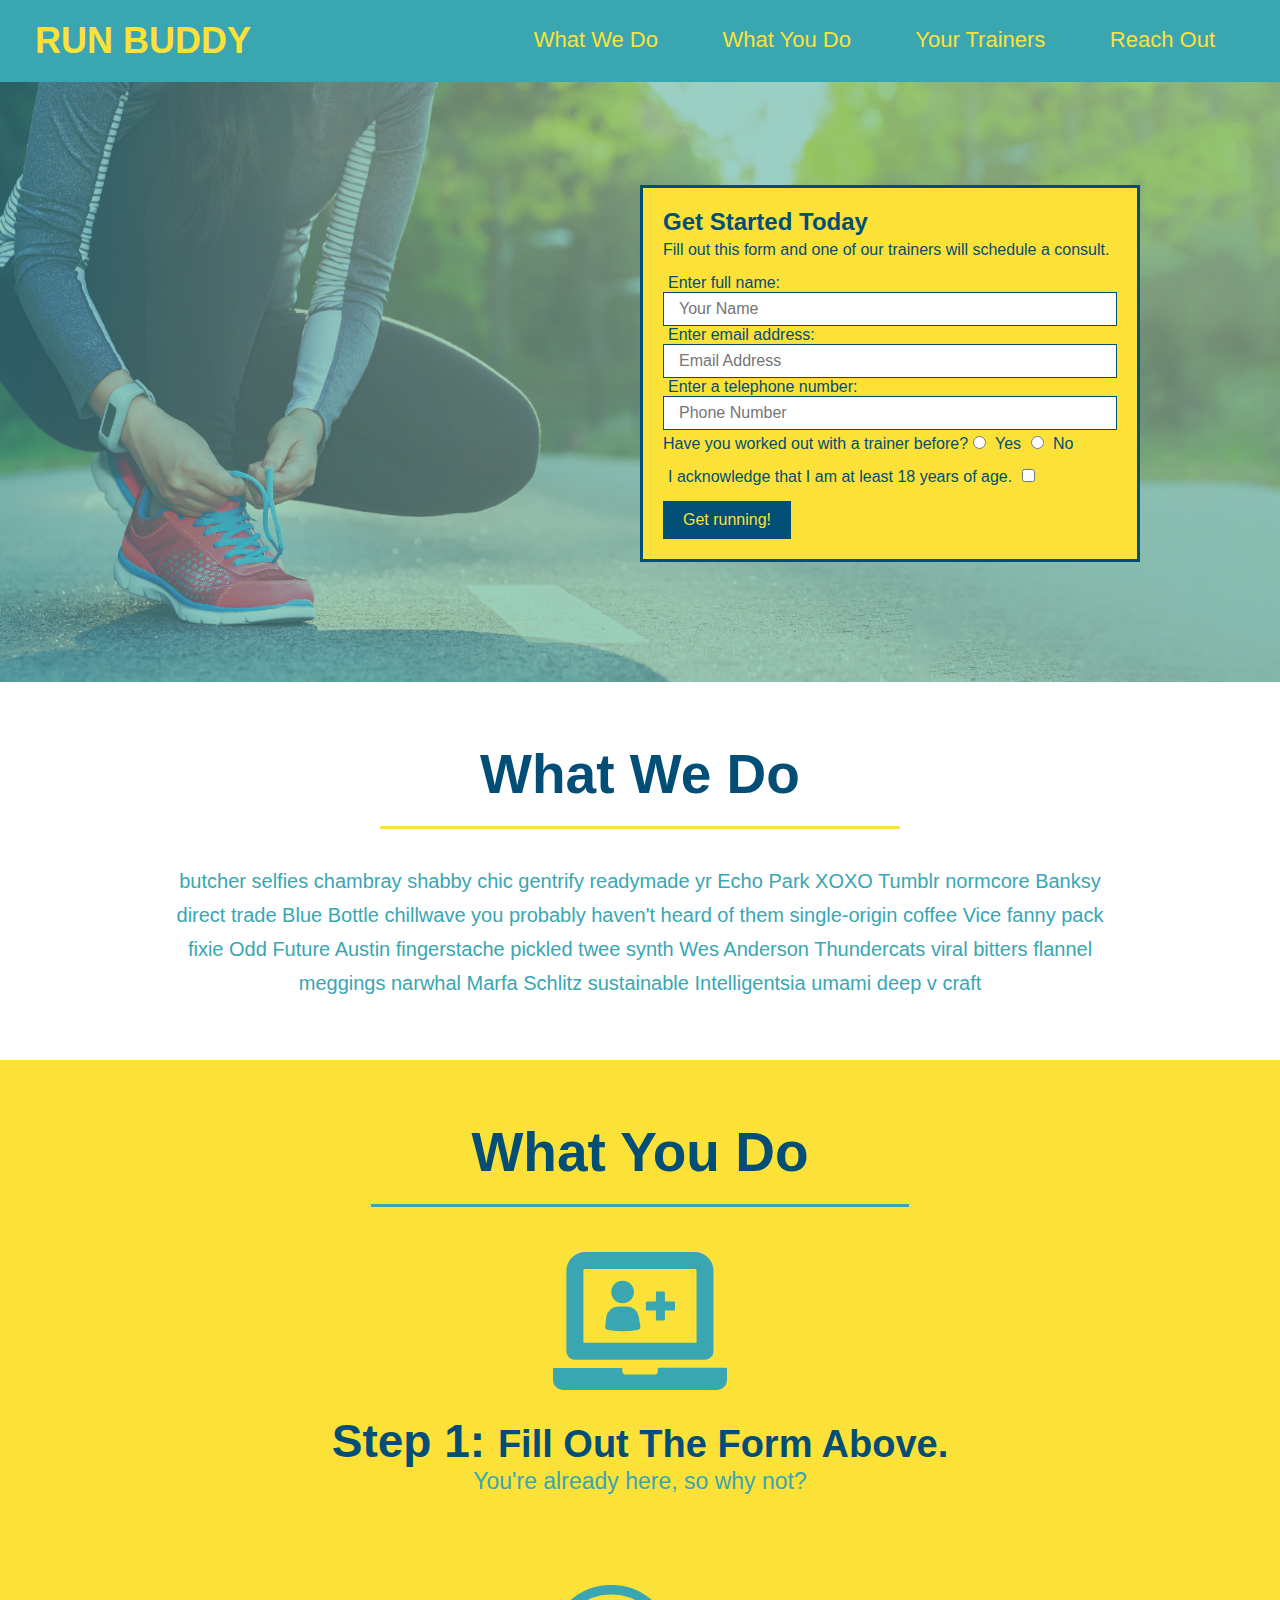
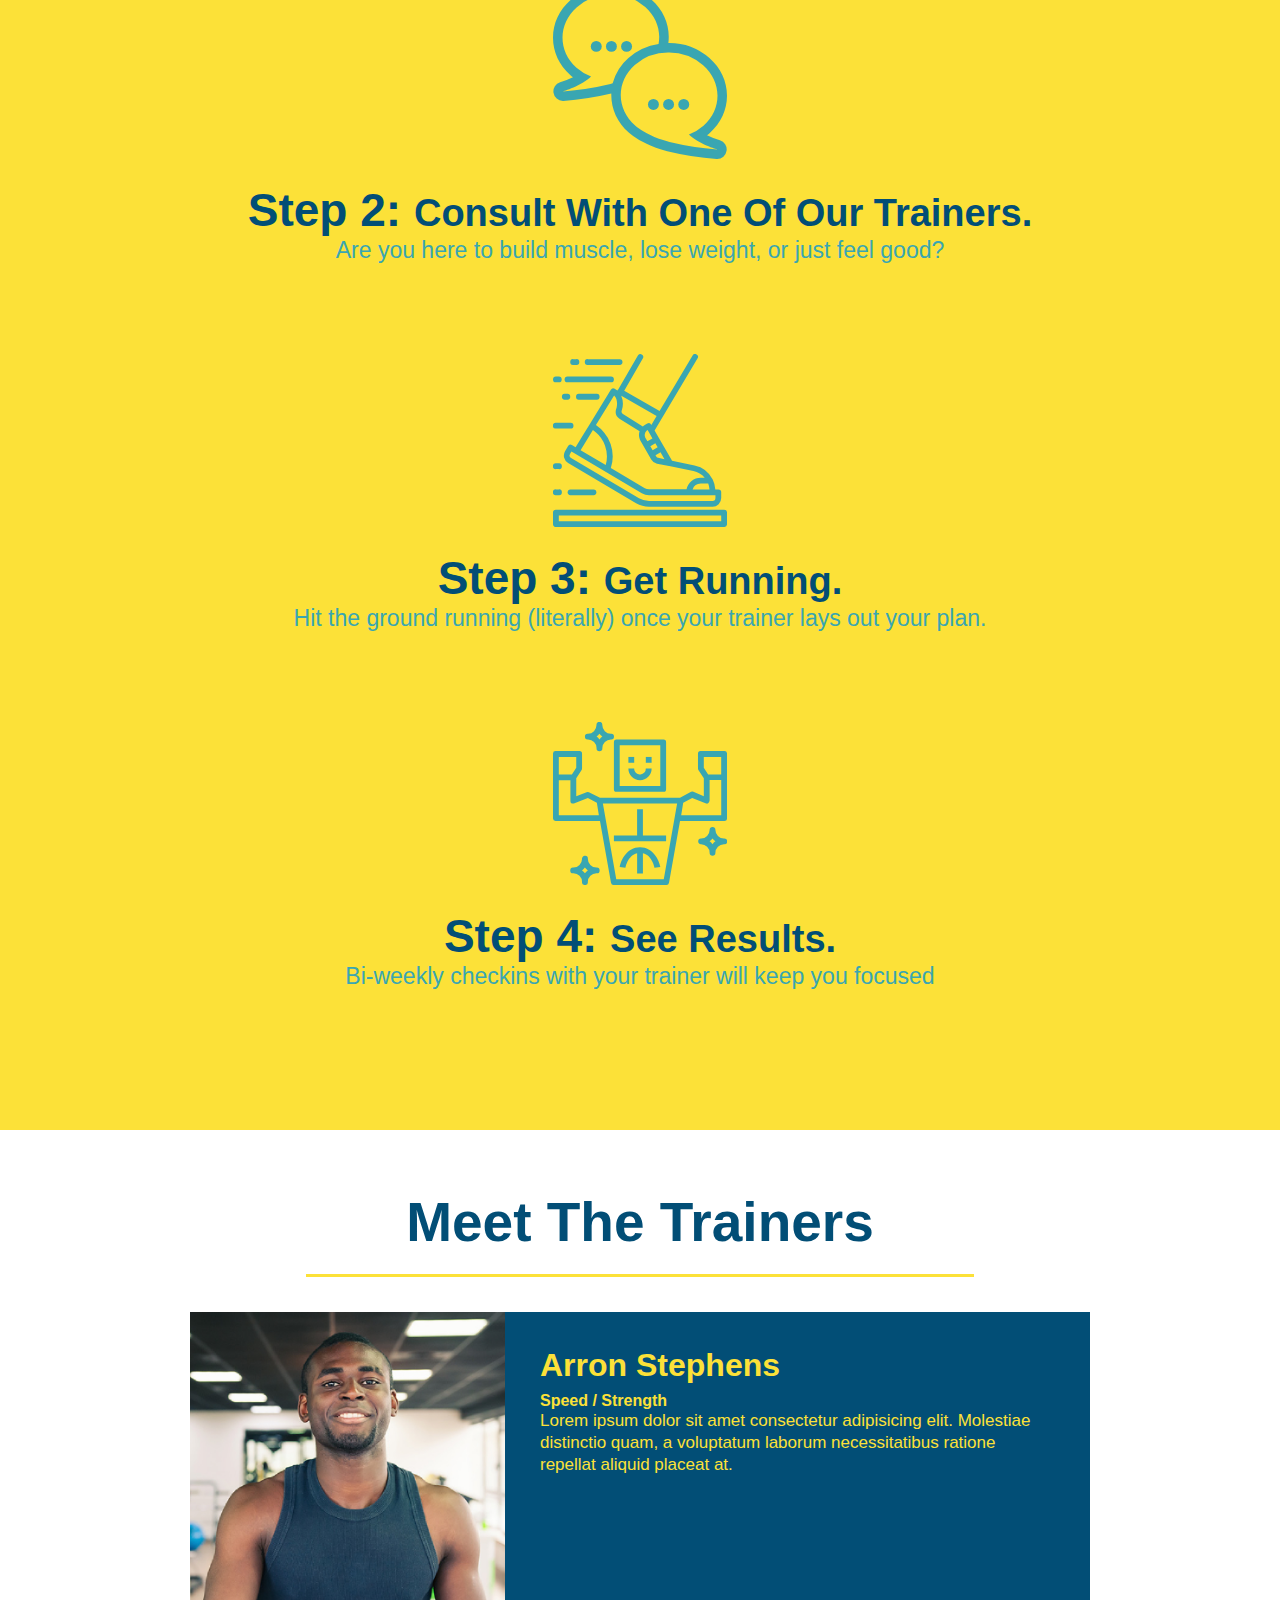
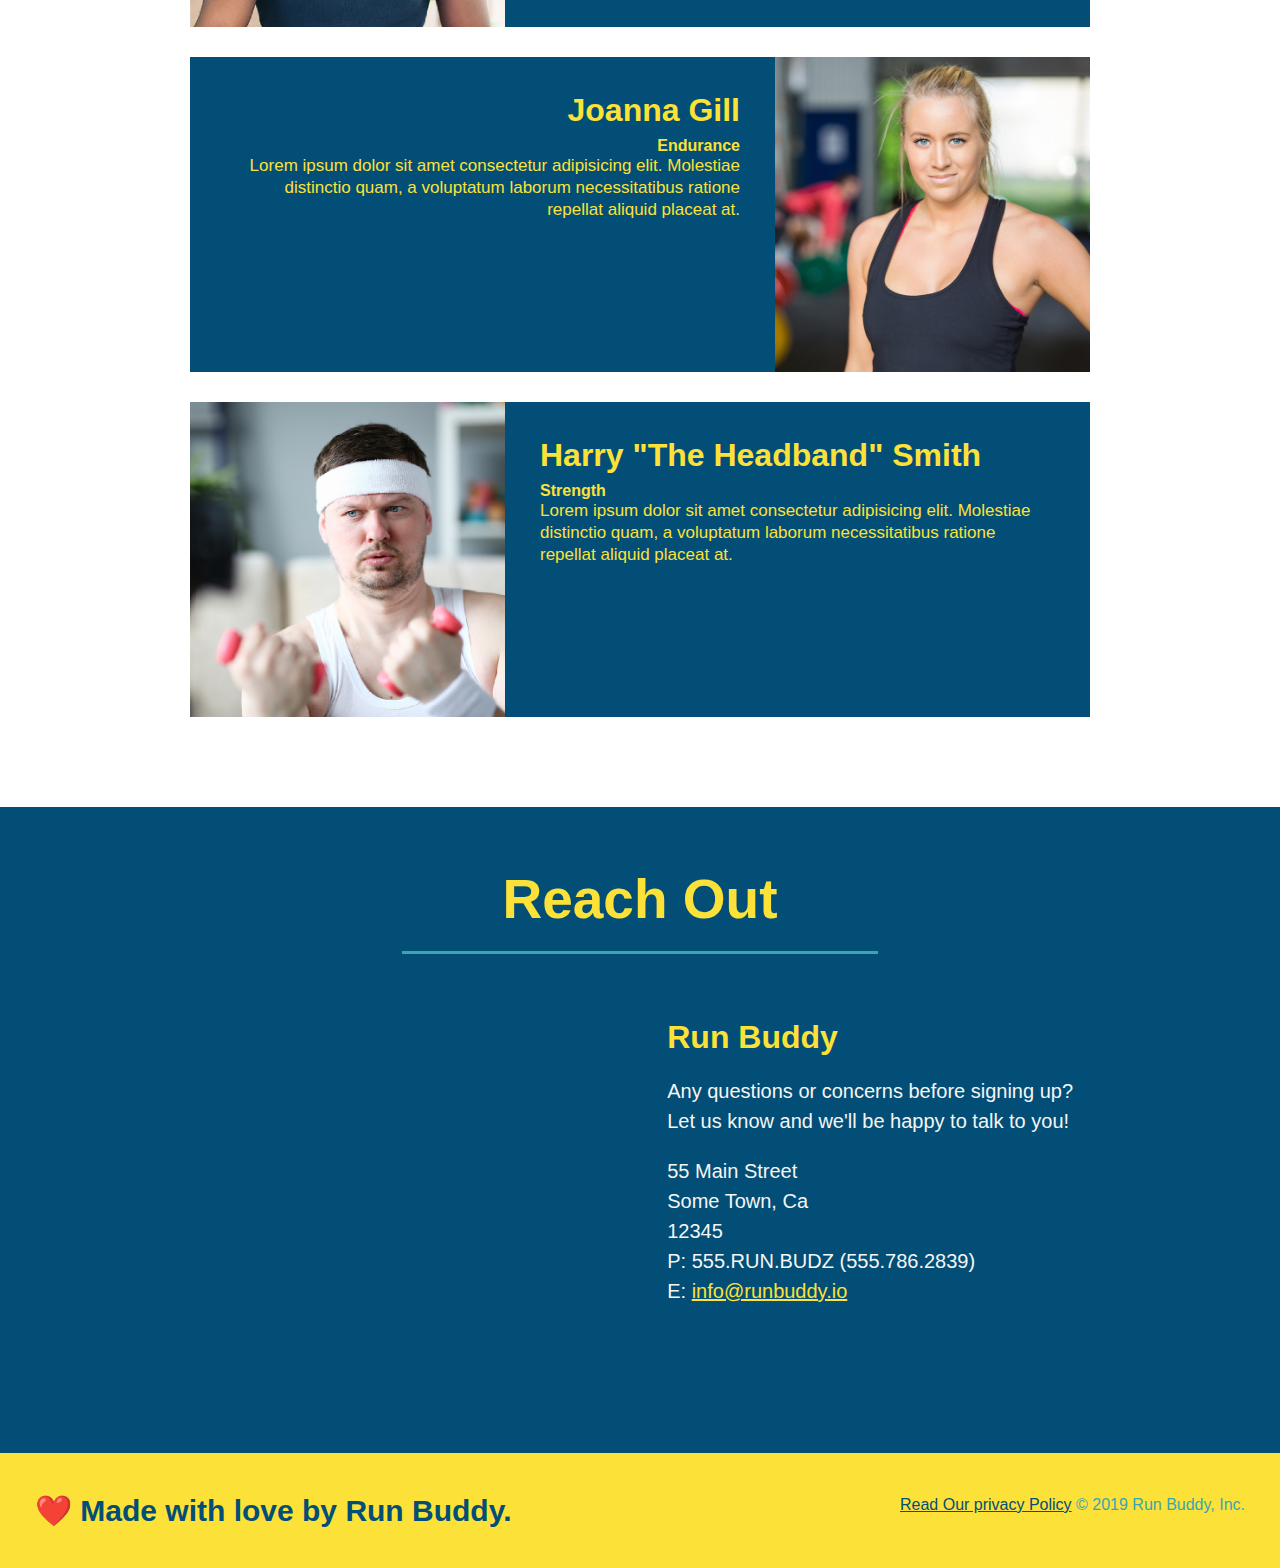
<file: index.html>
<!DOCTYPE html>
<html lang="en">
<head>
    <meta charset="UTF-8">
    <meta name="viewport" content="width=device-width, initial-scale=1.0">
    <title>Run Buddy</title>
    <link rel="stylesheet" href="./assets/css/style.css" />
    
</head>
<body>
    <header>
        <h1>
            <a href="/">RUN BUDDY</a>
        </h1>
        <nav>
            <ul>
                <li>
                    <a href="#what-we-do">What We Do</a>
                </li>
                <li>
                    <a href="#what-you-do">What You Do</a>
                </li>
                <li>
                    <a href="#your-trainers">Your Trainers</a>
                </li>
                <li>
                    <a href="#reach-out">Reach Out</a>
                </li>
            </ul>
        </nav>
    </header>

    <section class="hero">
        <div class="hero-form">
            <h3>Get Started Today</h3>
            <p>Fill out this form and one of our trainers will schedule a consult.</p>
            <form>
                <label for="name">Enter full name:</label>
                <input type="text" placeholder="Your Name" id="name" name="name" class="form-input" />
                <label for="email">Enter email address:</label>
                <input type="email" placeholder="Email Address" id="email" name="email" class="form-input" />
                <label for="phone">Enter a telephone number:</label>
                <input type="tel" placeholder="Phone Number" id="phone" name="phone" class="form-input" />
                <p>
                    Have you worked out with a trainer before?
                    <input type="radio" name="trainer-confirm" id="trainer-yes" />
                    <label for="trainer-yes">Yes</label>
                    <input type="radio" name="trainer-confirm" id="trainer-no" />
                    <label for="trainer-no">No</label>
                </p>
                <p>
                    <label for="checkbox">
                        I acknowledge that I am at least 18 years of age.
                    </label>
                    <input type="checkbox" name="checkpoint1" id="checkbox" />
                </p>
                <button type="submit">Get running!</button>
            </form>
        </div>
    </section>

    <section id="what-we-do" class="intro">
        <h2 class="section-title primary-border">
            What We Do
        </h2>
        <p>
            butcher selfies chambray shabby chic gentrify readymade yr Echo Park XOXO Tumblr normcore Banksy direct trade  Blue Bottle chillwave you probably haven't heard of them single-origin coffee Vice fanny pack fixie Odd Future Austin fingerstache pickled twee synth Wes Anderson Thundercats viral bitters flannel meggings narwhal Marfa Schlitz sustainable Intelligentsia umami deep v craft
        </p>
    </section>

    <section id="what-you-do" class="steps">
        <h2 class="section-title secondary-border">
            What You Do
        </h2>
        <div>
            <img src="./assets/images/step-1.svg" alt="">
            <h3>Step 1: <span>Fill Out The Form Above.</span></h3>
            <p>You're already here, so why not?</p>
        </div>
        <div>
            <img src="./assets/images/step-2.svg" alt="">
            <h3>Step 2: <span>Consult With One Of Our Trainers.</span></h3>
            <p>Are you here to build muscle, lose weight, or just feel good?</p>
        </div>
        <div>
            <img src="./assets/images/step-3.svg" alt="">
            <h3>Step 3: <span>Get Running.</span></h3>
            <p>Hit the ground running (literally) once your trainer lays out your plan.</p>
        </div>
        <div>
            <img src="./assets/images/step-4.svg" alt="">
            <h3>Step 4: <span>See Results.</span></h3>
            <p>Bi-weekly checkins with your trainer will keep you focused</p>
        </div>
    </section>

    <section id="your-trainers" class="trainers">
        <h2 class="section-title primary-border">
            Meet The Trainers
        </h2>

        <article class="trainer">
            <img src="./assets/images/trainer-1.jpg" alt="Arron Stephens in his workout clothes, ready to pump iron" />
            <div class="trainer-bio text-left">
                <h3>Arron Stephens</h3>
                <h4>Speed / Strength</h4>
                <p>Lorem ipsum dolor sit amet consectetur adipisicing elit. Molestiae distinctio quam, a voluptatum laborum necessitatibus ratione repellat aliquid placeat at.</p>
            </div>
        </article>

        <article class="trainer">
            <div class="trainer-bio text-right">
                <h3>Joanna Gill</h3>
                <h4>Endurance</h4>
                <p>Lorem ipsum dolor sit amet consectetur adipisicing elit. Molestiae distinctio quam, a voluptatum laborum necessitatibus ratione repellat aliquid placeat at.</p>
            </div>
            <img src="./assets/images/trainer-2.jpg" alt="Joanna Gill cooling off after a work out" />
        </article>

        <article class="trainer">
            <img src="./assets/images/trainer-3.jpg" alt="Harry Smith wearing a headband and lifting comically small pink weights" />
            <div class="trainer-bio text-left">
                <h3>Harry "The Headband" Smith</h3>
                <h4>Strength</h4>
                <p>Lorem ipsum dolor sit amet consectetur adipisicing elit. Molestiae distinctio quam, a voluptatum laborum necessitatibus ratione repellat aliquid placeat at.</p>
            </div>
        </article>
    </section>
    <section id="reach-out" class="contact">
        <h2 class="section-title secondary-border">
            Reach Out
        </h2>

        <div class="contact-info">
            <iframe src="https://www.google.com/maps/embed?pb=!1m14!1m12!1m3!1d12182.30520634488!2d-74.0652613!3d40.2407219!2m3!1f0!2f0!3f0!3m2!1i1024!2i768!4f13.1!5e0!3m2!1sen!2sus!4v1561060983193!5m2!1sen!2sus" 
                 frameborder="0" style="border:0" allowfullscreen>
            </iframe>
            <div>
                <h3>Run Buddy</h3>
                <p>
                    Any questions or concerns before signing up?
                    <br>
                    Let us know and we'll be happy to talk to you!
                </p>

                <address>
                    55 Main Street <br/>
                    Some Town, Ca <br/>
                    12345<br/>
                    P: 555.RUN.BUDZ (555.786.2839)<br/>
                    E: <a href="mailto:info@runbuddy.io">info@runbuddy.io</a>
                </address>
            </div>
        </div>
    </section>

    <footer>
        <h2>❤️ Made with love by Run Buddy.</h2>
        <div>
            <a href="./privacy-policy.html">Read Our privacy Policy</a>
            &copy; 2019 Run Buddy, Inc.
        </div>
    </footer>
</body>
</html>
</file>
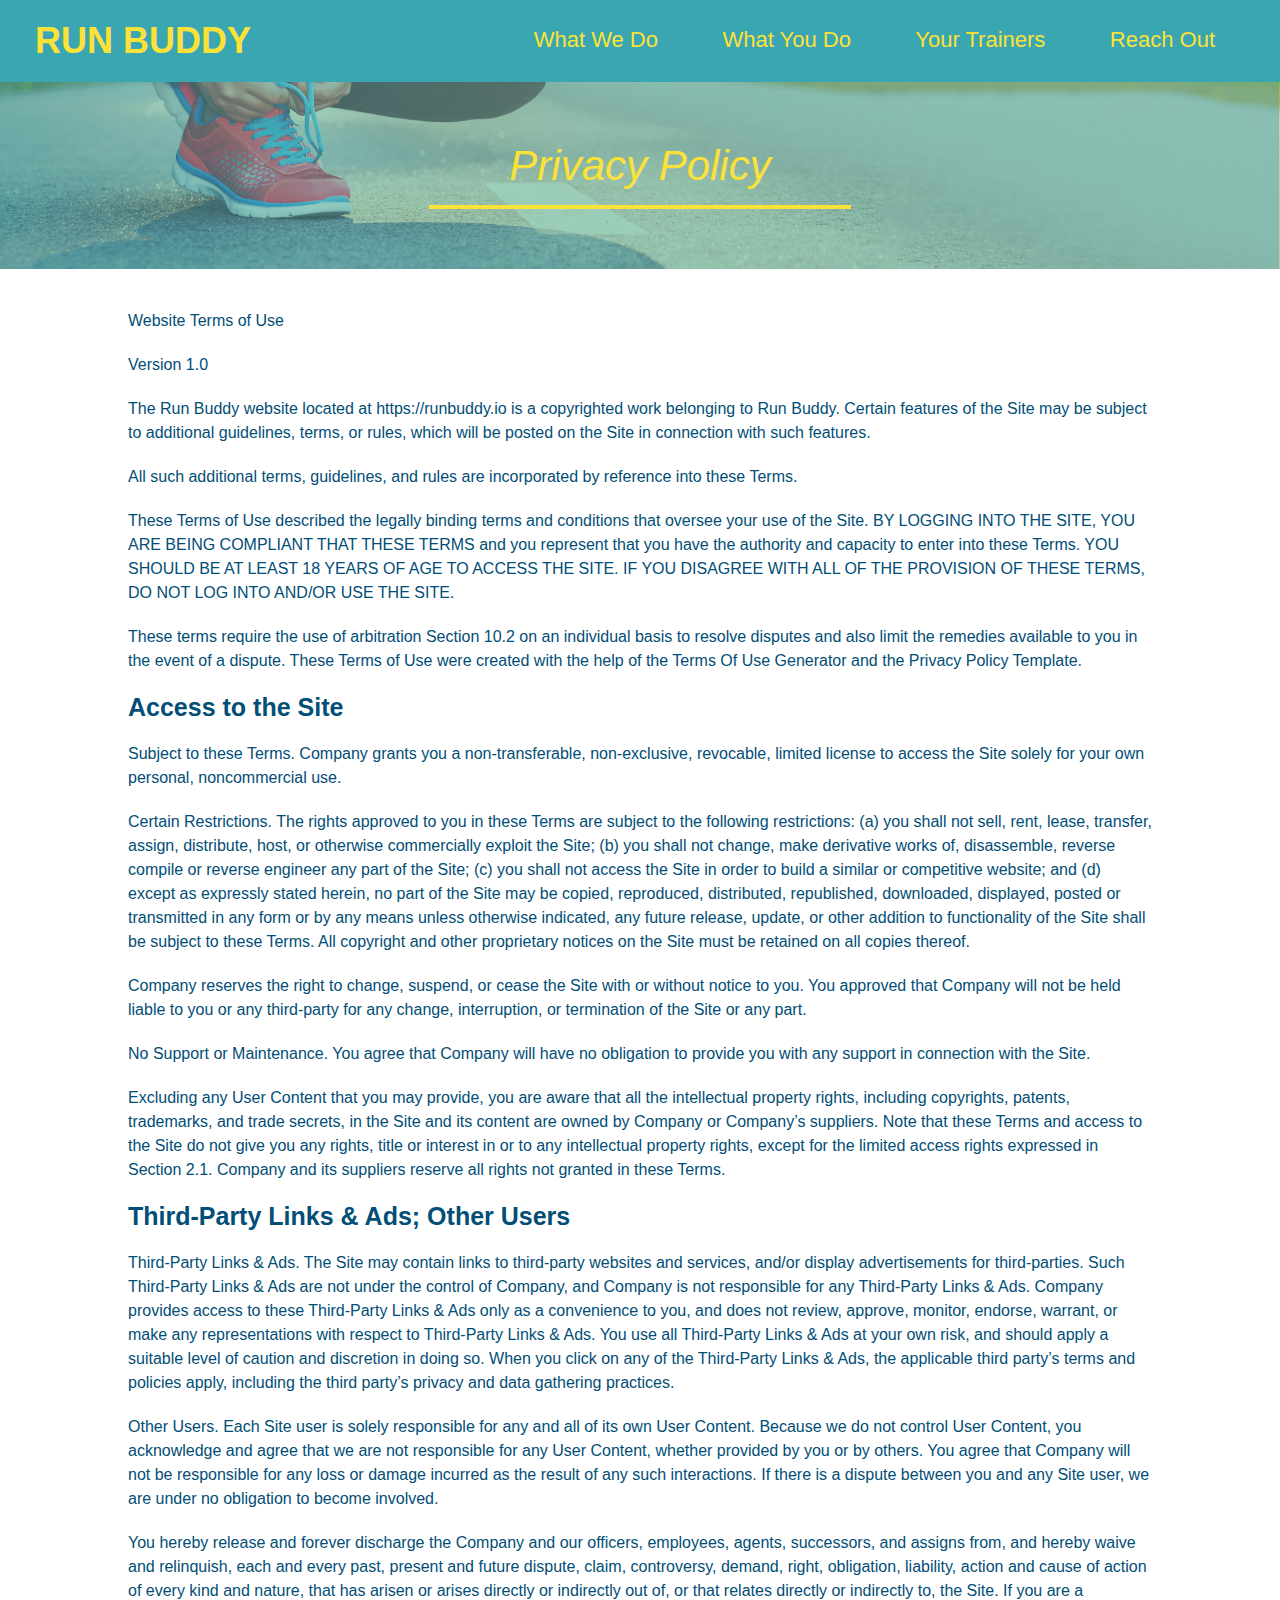
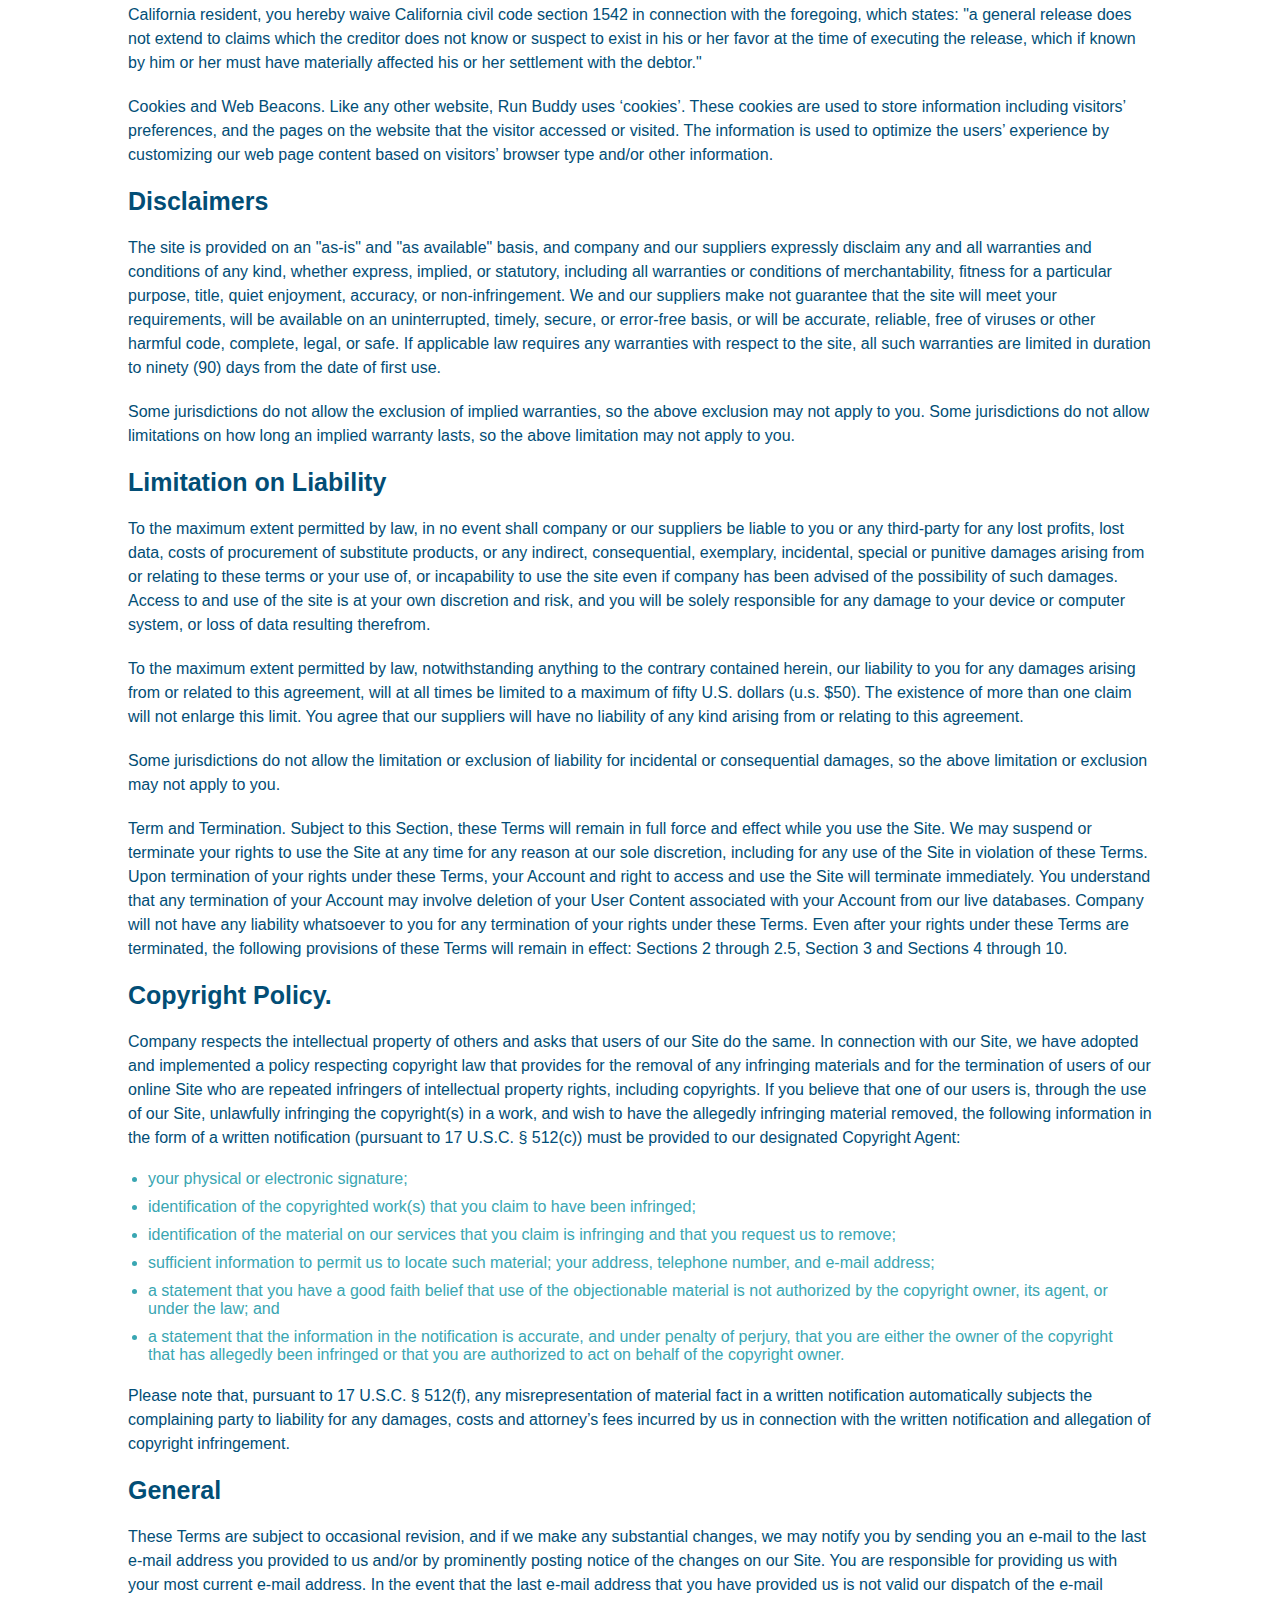
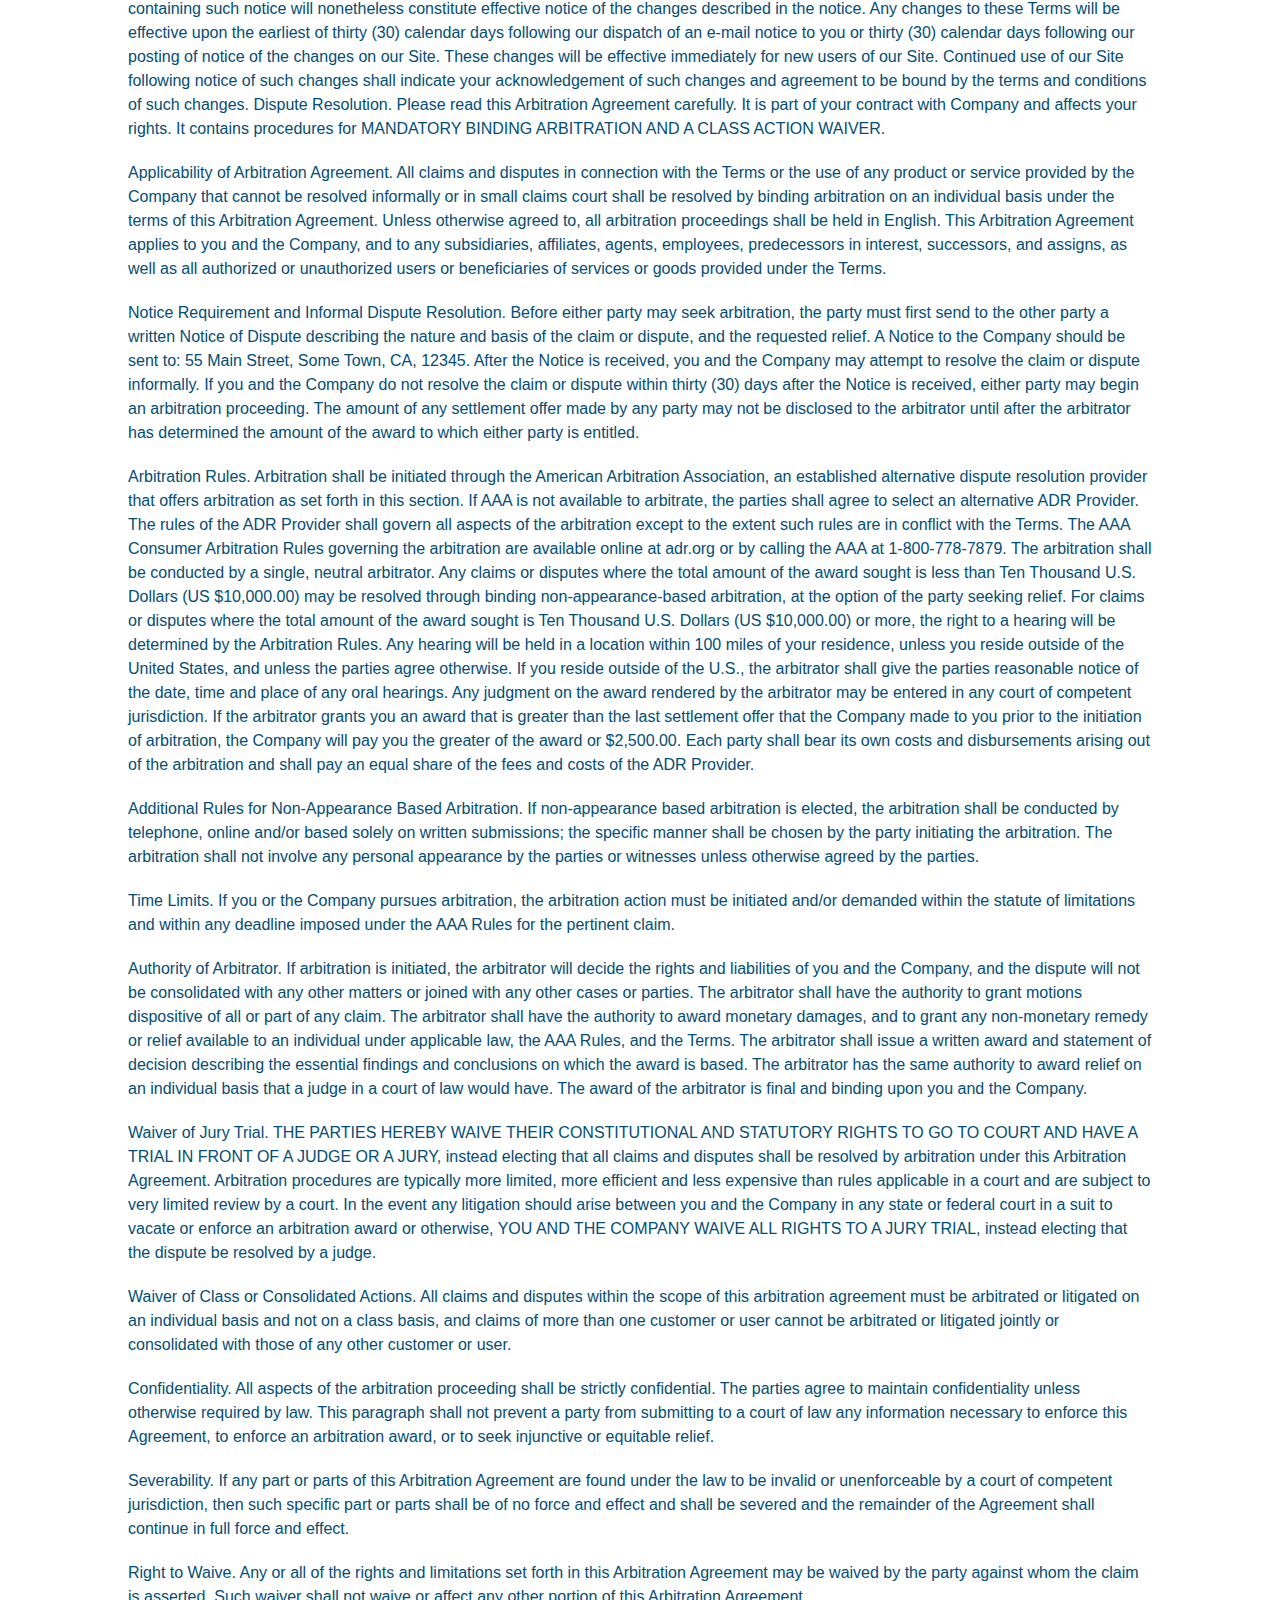
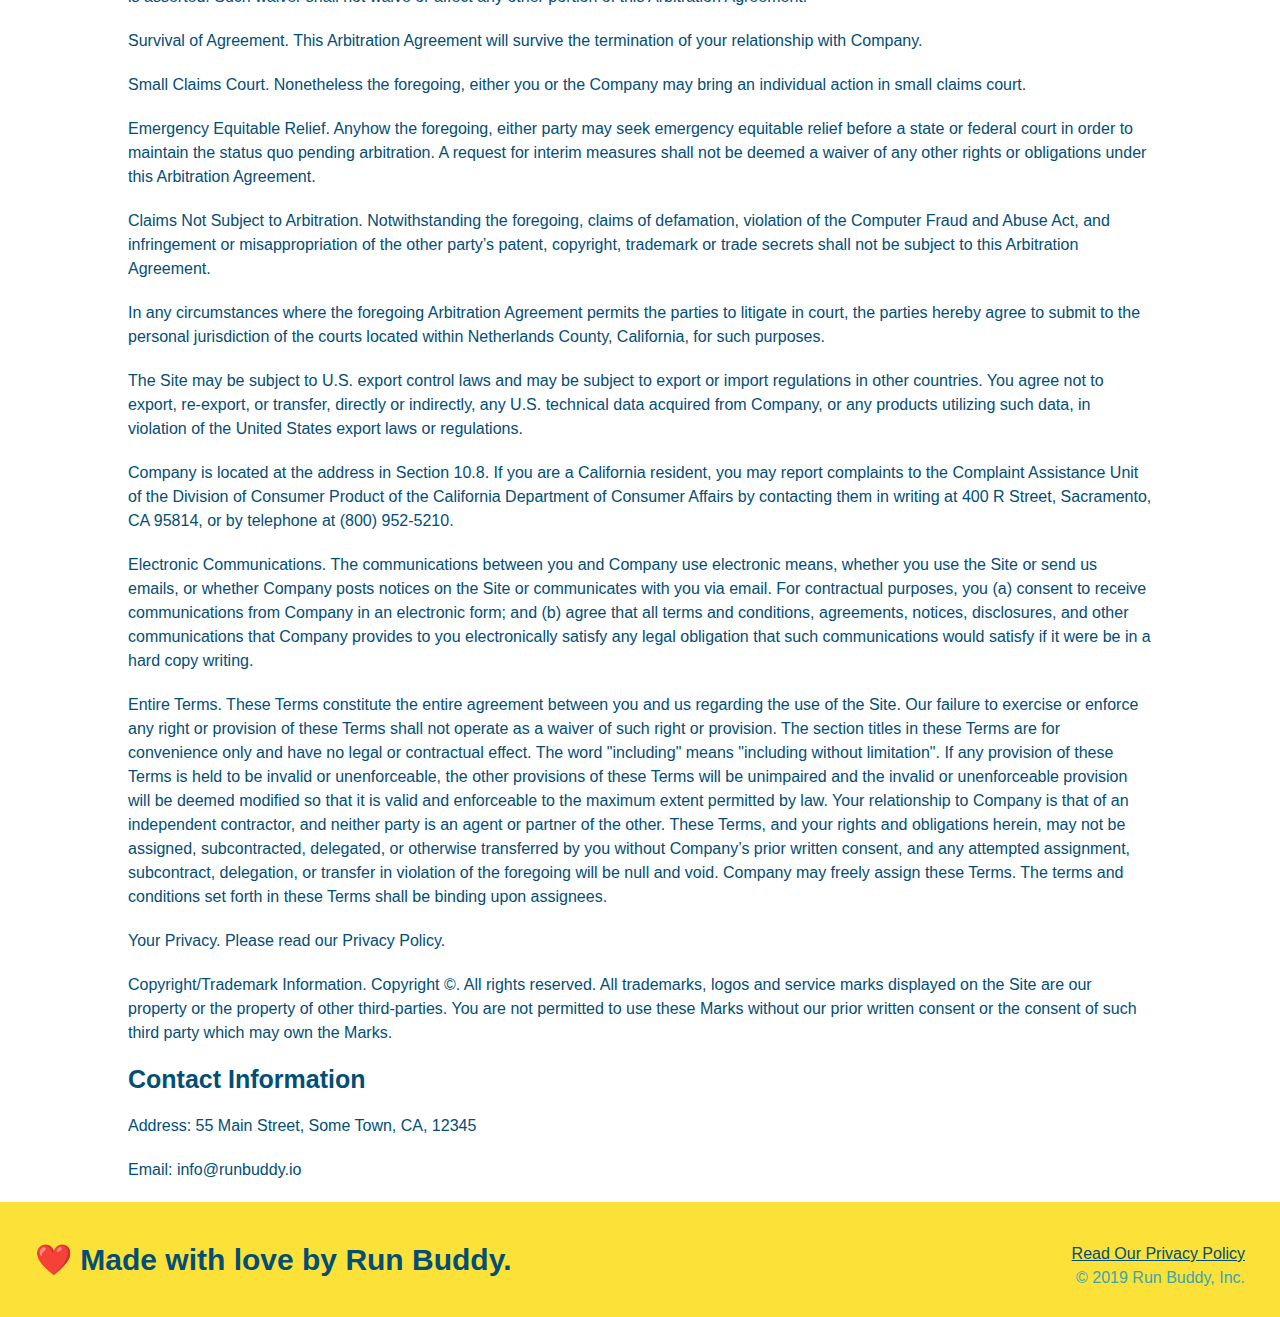
<file: privacy-policy.html>
<!DOCTYPE html>
<html lang="en">
<head>
    <meta charset="UTF-8">
    <meta name="viewport" content="width=device-width, initial-scale=1.0">
    <title>Run Buddy - Privacy Policy</title>
    <link rel="stylesheet" href="./assets/css/style.css">
    <link rel="stylesheet" href="./assets/css/secondary.style.css" />
</head>
<body>
    <header>
        <h1>
            <a href="./index.html">RUN BUDDY</a>
        </h1>
        <nav>
            <ul>
                <li>
                    <a href="./index.html#what-we-do">What We Do</a>
                </li>
                <li>
                    <a href="./index.html#what-you-do">What You Do</a>
                </li>
                <li>
                    <a href="./index.html#your-trainers">Your Trainers</a>
                </li>
                <li>
                    <a href="./index.html#reach-out">Reach Out</a>
                </li>
            </ul>
        </nav>
    </header>

    <section class="hero">
        <h2 class="page-title">
            Privacy Policy
        </h2>
    </section>
    <article class="secondary-content">
        <p>
            Website Terms of Use
        </p>
    
        <p>
            Version 1.0
        </p>
    
        <p>
            The Run Buddy website located at https://runbuddy.io is a copyrighted work belonging to Run Buddy. Certain
            features of the Site may be subject to additional guidelines, terms, or rules, which will be posted on the Site
            in connection with such features.
        </p>
    
        <p>
            All such additional terms, guidelines, and rules are incorporated by reference into these Terms.
        </p>
    
        <p>
            These Terms of Use described the legally binding terms and conditions that oversee your use of the Site. BY
            LOGGING INTO THE SITE, YOU ARE BEING COMPLIANT THAT THESE TERMS and you represent that you have the authority
            and capacity to enter into these Terms. YOU SHOULD BE AT LEAST 18 YEARS OF AGE TO ACCESS THE SITE. IF YOU
            DISAGREE WITH ALL OF THE PROVISION OF THESE TERMS, DO NOT LOG INTO AND/OR USE THE SITE.
        </p>
    
        <p>
            These terms require the use of arbitration Section 10.2 on an individual basis to resolve disputes and also
            limit the remedies available to you in the event of a dispute. These Terms of Use were created with the help of
            the Terms Of Use Generator and the Privacy Policy Template.
        </p>

        <h3>
            Access to the Site
        </h3>

        <p>
            Subject to these Terms. Company grants you a non-transferable, non-exclusive, revocable, limited license to
            access the Site solely for your own personal, noncommercial use.
        </p>
    
        <p>
            Certain Restrictions. The rights approved to you in these Terms are subject to the following restrictions: (a)
            you shall not sell, rent, lease, transfer, assign, distribute, host, or otherwise commercially exploit the Site;
            (b) you shall not change, make derivative works of, disassemble, reverse compile or reverse engineer any part of
            the Site; (c) you shall not access the Site in order to build a similar or competitive website; and (d) except
            as expressly stated herein, no part of the Site may be copied, reproduced, distributed, republished, downloaded,
            displayed, posted or transmitted in any form or by any means unless otherwise indicated, any future release,
            update, or other addition to functionality of the Site shall be subject to these Terms. All copyright and other
            proprietary notices on the Site must be retained on all copies thereof.
        </p>
    
        <p>
            Company reserves the right to change, suspend, or cease the Site with or without notice to you. You approved
            that Company will not be held liable to you or any third-party for any change, interruption, or termination of
            the Site or any part.
        </p>
    
        <p>
            No Support or Maintenance. You agree that Company will have no obligation to provide you with any support in
            connection with the Site.
        </p>
    
        <p>
            Excluding any User Content that you may provide, you are aware that all the intellectual property rights,
            including copyrights, patents, trademarks, and trade secrets, in the Site and its content are owned by Company
            or Company’s suppliers. Note that these Terms and access to the Site do not give you any rights, title or
            interest in or to any intellectual property rights, except for the limited access rights expressed in Section
            2.1. Company and its suppliers reserve all rights not granted in these Terms.
        </p>

        <h3>
            Third-Party Links & Ads; Other Users 
        </h3>
        <p>
            Third-Party Links & Ads. The Site may contain links to third-party websites and services, and/or display
            advertisements for third-parties. Such Third-Party Links & Ads are not under the control of Company, and Company
            is not responsible for any Third-Party Links & Ads. Company provides access to these Third-Party Links & Ads
            only as a convenience to you, and does not review, approve, monitor, endorse, warrant, or make any
            representations with respect to Third-Party Links & Ads. You use all Third-Party Links & Ads at your own risk,
            and should apply a suitable level of caution and discretion in doing so. When you click on any of the
            Third-Party Links & Ads, the applicable third party’s terms and policies apply, including the third party’s
            privacy and data gathering practices.
        </p>
    
        <p>
            Other Users. Each Site user is solely responsible for any and all of its own User Content. Because we do not
            control User Content, you acknowledge and agree that we are not responsible for any User Content, whether
            provided by you or by others. You agree that Company will not be responsible for any loss or damage incurred as
            the result of any such interactions. If there is a dispute between you and any Site user, we are under no
            obligation to become involved.
        </p>
    
        <p>
            You hereby release and forever discharge the Company and our officers, employees, agents, successors, and
            assigns from, and hereby waive and relinquish, each and every past, present and future dispute, claim,
            controversy, demand, right, obligation, liability, action and cause of action of every kind and nature, that has
            arisen or arises directly or indirectly out of, or that relates directly or indirectly to, the Site. If you are
            a California resident, you hereby waive California civil code section 1542 in connection with the foregoing,
            which states: "a general release does not extend to claims which the creditor does not know or suspect to exist
            in his or her favor at the time of executing the release, which if known by him or her must have materially
            affected his or her settlement with the debtor."
        </p>
    
        <p>
            Cookies and Web Beacons. Like any other website, Run Buddy uses ‘cookies’. These cookies are used to store
            information including visitors’ preferences, and the pages on the website that the visitor accessed or visited.
            The information is used to optimize the users’ experience by customizing our web page content based on visitors’
            browser type and/or other information.
        </p>

        <h3>
            Disclaimers
        </h3>
        <p>
            The site is provided on an "as-is" and "as available" basis, and company and our suppliers expressly disclaim
            any and all warranties and conditions of any kind, whether express, implied, or statutory, including all
            warranties or conditions of merchantability, fitness for a particular purpose, title, quiet enjoyment, accuracy,
            or non-infringement. We and our suppliers make not guarantee that the site will meet your requirements, will be
            available on an uninterrupted, timely, secure, or error-free basis, or will be accurate, reliable, free of
            viruses or other harmful code, complete, legal, or safe. If applicable law requires any warranties with respect
            to the site, all such warranties are limited in duration to ninety (90) days from the date of first use.
        </p>
    
        <p>
            Some jurisdictions do not allow the exclusion of implied warranties, so the above exclusion may not apply to
            you. Some jurisdictions do not allow limitations on how long an implied warranty lasts, so the above limitation
            may not apply to you.
        </p>

        <h3>
            Limitation on Liability
        </h3>
    
        <p>
            To the maximum extent permitted by law, in no event shall company or our suppliers be liable to you or any
            third-party for any lost profits, lost data, costs of procurement of substitute products, or any indirect,
            consequential, exemplary, incidental, special or punitive damages arising from or relating to these terms or
            your use of, or incapability to use the site even if company has been advised of the possibility of such
            damages. Access to and use of the site is at your own discretion and risk, and you will be solely responsible
            for any damage to your device or computer system, or loss of data resulting therefrom.
        </p>
    
        <p>
            To the maximum extent permitted by law, notwithstanding anything to the contrary contained herein, our liability
            to you for any damages arising from or related to this agreement, will at all times be limited to a maximum of
            fifty U.S. dollars (u.s. $50). The existence of more than one claim will not enlarge this limit. You agree that
            our suppliers will have no liability of any kind arising from or relating to this agreement.
        </p>
    
        <p>
            Some jurisdictions do not allow the limitation or exclusion of liability for incidental or consequential
            damages, so the above limitation or exclusion may not apply to you.
        </p>
    
        <p>
            Term and Termination. Subject to this Section, these Terms will remain in full force and effect while you use
            the Site. We may suspend or terminate your rights to use the Site at any time for any reason at our sole
            discretion, including for any use of the Site in violation of these Terms. Upon termination of your rights under
            these Terms, your Account and right to access and use the Site will terminate immediately. You understand that
            any termination of your Account may involve deletion of your User Content associated with your Account from our
            live databases. Company will not have any liability whatsoever to you for any termination of your rights under
            these Terms. Even after your rights under these Terms are terminated, the following provisions of these Terms
            will remain in effect: Sections 2 through 2.5, Section 3 and Sections 4 through 10.
        </p>
    
        <h3>
            Copyright Policy.
        </h3>
    
        <p>
            Company respects the intellectual property of others and asks that users of our Site do the same. In connection
            with our Site, we have adopted and implemented a policy respecting copyright law that provides for the removal
            of any infringing materials and for the termination of users of our online Site who are repeated infringers of
            intellectual property rights, including copyrights. If you believe that one of our users is, through the use of
            our Site, unlawfully infringing the copyright(s) in a work, and wish to have the allegedly infringing material
            removed, the following information in the form of a written notification (pursuant to 17 U.S.C. § 512(c)) must
            be provided to our designated Copyright Agent:
        </p>
    
        <ul>
            <li>
              your physical or electronic signature;
            </li>
            <li>
              identification of the copyrighted work(s) that you claim to have been infringed;
            </li>
            <li>
              identification of the material on our services that you claim is infringing and that you request us to remove;
            </li>
            <li>
              sufficient information to permit us to locate such material; your address, telephone number, and e-mail
              address;
            </li>
            <li>
              a statement that you have a good faith belief that use of the objectionable material is not authorized by the
              copyright owner, its agent, or under the law; and
            </li>
            <li>
              a statement that the information in the notification is accurate, and under penalty of perjury, that you are
              either the owner of the copyright that has allegedly been infringed or that you are authorized to act on
              behalf of the copyright owner.
            </li>
        </ul>
    
        <p>
            Please note that, pursuant to 17 U.S.C. § 512(f), any misrepresentation of material fact in a written
            notification automatically subjects the complaining party to liability for any damages, costs and attorney’s
            fees incurred by us in connection with the written notification and allegation of copyright infringement.
        </p>
    
        <h3>
            General
        </h3>
    
        <p>
            These Terms are subject to occasional revision, and if we make any substantial changes, we may notify you by
            sending you an e-mail to the last e-mail address you provided to us and/or by prominently posting notice of the
            changes on our Site. You are responsible for providing us with your most current e-mail address. In the event
            that the last e-mail address that you have provided us is not valid our dispatch of the e-mail containing such
            notice will nonetheless constitute effective notice of the changes described in the notice. Any changes to these
            Terms will be effective upon the earliest of thirty (30) calendar days following our dispatch of an e-mail
            notice to you or thirty (30) calendar days following our posting of notice of the changes on our Site. These
            changes will be effective immediately for new users of our Site. Continued use of our Site following notice of
            such changes shall indicate your acknowledgement of such changes and agreement to be bound by the terms and
            conditions of such changes. Dispute Resolution. Please read this Arbitration Agreement carefully. It is part of
            your contract with Company and affects your rights. It contains procedures for MANDATORY BINDING ARBITRATION AND
            A CLASS ACTION WAIVER.
        </p>
    
        <p>
            Applicability of Arbitration Agreement. All claims and disputes in connection with the Terms or the use of any
            product or service provided by the Company that cannot be resolved informally or in small claims court shall be
            resolved by binding arbitration on an individual basis under the terms of this Arbitration Agreement. Unless
            otherwise agreed to, all arbitration proceedings shall be held in English. This Arbitration Agreement applies to
            you and the Company, and to any subsidiaries, affiliates, agents, employees, predecessors in interest,
            successors, and assigns, as well as all authorized or unauthorized users or beneficiaries of services or goods
            provided under the Terms.
        </p>
    
        <p>
            Notice Requirement and Informal Dispute Resolution. Before either party may seek arbitration, the party must
            first send to the other party a written Notice of Dispute describing the nature and basis of the claim or
            dispute, and the requested relief. A Notice to the Company should be sent to: 55 Main Street, Some Town, CA,
            12345. After the Notice is received, you and the Company may attempt to resolve the claim or dispute informally.
            If you and the Company do not resolve the claim or dispute within thirty (30) days after the Notice is received,
            either party may begin an arbitration proceeding. The amount of any settlement offer made by any party may not
            be disclosed to the arbitrator until after the arbitrator has determined the amount of the award to which either
            party is entitled.
        </p>
    
        <p>
            Arbitration Rules. Arbitration shall be initiated through the American Arbitration Association, an established
            alternative dispute resolution provider that offers arbitration as set forth in this section. If AAA is not
            available to arbitrate, the parties shall agree to select an alternative ADR Provider. The rules of the ADR
            Provider shall govern all aspects of the arbitration except to the extent such rules are in conflict with the
            Terms. The AAA Consumer Arbitration Rules governing the arbitration are available online at adr.org or by
            calling the AAA at 1-800-778-7879. The arbitration shall be conducted by a single, neutral arbitrator. Any
            claims or disputes where the total amount of the award sought is less than Ten Thousand U.S. Dollars (US
            $10,000.00) may be resolved through binding non-appearance-based arbitration, at the option of the party seeking
            relief. For claims or disputes where the total amount of the award sought is Ten Thousand U.S. Dollars (US
            $10,000.00) or more, the right to a hearing will be determined by the Arbitration Rules. Any hearing will be
            held in a location within 100 miles of your residence, unless you reside outside of the United States, and
            unless the parties agree otherwise. If you reside outside of the U.S., the arbitrator shall give the parties
            reasonable notice of the date, time and place of any oral hearings. Any judgment on the award rendered by the
            arbitrator may be entered in any court of competent jurisdiction. If the arbitrator grants you an award that is
            greater than the last settlement offer that the Company made to you prior to the initiation of arbitration, the
            Company will pay you the greater of the award or $2,500.00. Each party shall bear its own costs and
            disbursements arising out of the arbitration and shall pay an equal share of the fees and costs of the ADR
            Provider.
        </p>
    
        <p>
            Additional Rules for Non-Appearance Based Arbitration. If non-appearance based arbitration is elected, the
            arbitration shall be conducted by telephone, online and/or based solely on written submissions; the specific
            manner shall be chosen by the party initiating the arbitration. The arbitration shall not involve any personal
            appearance by the parties or witnesses unless otherwise agreed by the parties.
        </p>
    
        <p>
            Time Limits. If you or the Company pursues arbitration, the arbitration action must be initiated and/or demanded
            within the statute of limitations and within any deadline imposed under the AAA Rules for the pertinent claim.
        </p>
    
        <p>
            Authority of Arbitrator. If arbitration is initiated, the arbitrator will decide the rights and liabilities of
            you and the Company, and the dispute will not be consolidated with any other matters or joined with any other
            cases or parties. The arbitrator shall have the authority to grant motions dispositive of all or part of any
            claim. The arbitrator shall have the authority to award monetary damages, and to grant any non-monetary remedy
            or relief available to an individual under applicable law, the AAA Rules, and the Terms. The arbitrator shall
            issue a written award and statement of decision describing the essential findings and conclusions on which the
            award is based. The arbitrator has the same authority to award relief on an individual basis that a judge in a
            court of law would have. The award of the arbitrator is final and binding upon you and the Company.
        </p>
    
        <p>
            Waiver of Jury Trial. THE PARTIES HEREBY WAIVE THEIR CONSTITUTIONAL AND STATUTORY RIGHTS TO GO TO COURT AND HAVE
            A TRIAL IN FRONT OF A JUDGE OR A JURY, instead electing that all claims and disputes shall be resolved by
            arbitration under this Arbitration Agreement. Arbitration procedures are typically more limited, more efficient
            and less expensive than rules applicable in a court and are subject to very limited review by a court. In the
            event any litigation should arise between you and the Company in any state or federal court in a suit to vacate
            or enforce an arbitration award or otherwise, YOU AND THE COMPANY WAIVE ALL RIGHTS TO A JURY TRIAL, instead
            electing that the dispute be resolved by a judge.
        </p>
    
        <p>
            Waiver of Class or Consolidated Actions. All claims and disputes within the scope of this arbitration agreement
            must be arbitrated or litigated on an individual basis and not on a class basis, and claims of more than one
            customer or user cannot be arbitrated or litigated jointly or consolidated with those of any other customer or
            user.
        </p>
    
        <p>
            Confidentiality. All aspects of the arbitration proceeding shall be strictly confidential. The parties agree to
            maintain confidentiality unless otherwise required by law. This paragraph shall not prevent a party from
            submitting to a court of law any information necessary to enforce this Agreement, to enforce an arbitration
            award, or to seek injunctive or equitable relief.
        </p>
    
        <p>
            Severability. If any part or parts of this Arbitration Agreement are found under the law to be invalid or
            unenforceable by a court of competent jurisdiction, then such specific part or parts shall be of no force and
            effect and shall be severed and the remainder of the Agreement shall continue in full force and effect.
        </p>
    
        <p>
            Right to Waive. Any or all of the rights and limitations set forth in this Arbitration Agreement may be waived
            by the party against whom the claim is asserted. Such waiver shall not waive or affect any other portion of this
            Arbitration Agreement.
        </p>
    
        <p>
            Survival of Agreement. This Arbitration Agreement will survive the termination of your relationship with
            Company.
        </p>
    
        <p>
            Small Claims Court. Nonetheless the foregoing, either you or the Company may bring an individual action in small
            claims court.
        </p>
    
        <p>
            Emergency Equitable Relief. Anyhow the foregoing, either party may seek emergency equitable relief before a
            state or federal court in order to maintain the status quo pending arbitration. A request for interim measures
            shall not be deemed a waiver of any other rights or obligations under this Arbitration Agreement.
        </p>
    
        <p>
            Claims Not Subject to Arbitration. Notwithstanding the foregoing, claims of defamation, violation of the
            Computer Fraud and Abuse Act, and infringement or misappropriation of the other party’s patent, copyright,
            trademark or trade secrets shall not be subject to this Arbitration Agreement.
        </p>
    
        <p>
            In any circumstances where the foregoing Arbitration Agreement permits the parties to litigate in court, the
            parties hereby agree to submit to the personal jurisdiction of the courts located within Netherlands County,
            California, for such purposes.
        </p>
    
        <p>
            The Site may be subject to U.S. export control laws and may be subject to export or import regulations in other
            countries. You agree not to export, re-export, or transfer, directly or indirectly, any U.S. technical data
            acquired from Company, or any products utilizing such data, in violation of the United States export laws or
            regulations.
        </p>
    
        <p>
            Company is located at the address in Section 10.8. If you are a California resident, you may report complaints
            to the Complaint Assistance Unit of the Division of Consumer Product of the California Department of Consumer
            Affairs by contacting them in writing at 400 R Street, Sacramento, CA 95814, or by telephone at (800) 952-5210.
        </p>
    
        <p>
            Electronic Communications. The communications between you and Company use electronic means, whether you use the
            Site or send us emails, or whether Company posts notices on the Site or communicates with you via email. For
            contractual purposes, you (a) consent to receive communications from Company in an electronic form; and (b)
            agree that all terms and conditions, agreements, notices, disclosures, and other communications that Company
            provides to you electronically satisfy any legal obligation that such communications would satisfy if it were be
            in a hard copy writing.
        </p>
    
        <p>
            Entire Terms. These Terms constitute the entire agreement between you and us regarding the use of the Site. Our
            failure to exercise or enforce any right or provision of these Terms shall not operate as a waiver of such right
            or provision. The section titles in these Terms are for convenience only and have no legal or contractual
            effect. The word "including" means "including without limitation". If any provision of these Terms is held to be
            invalid or unenforceable, the other provisions of these Terms will be unimpaired and the invalid or
            unenforceable provision will be deemed modified so that it is valid and enforceable to the maximum extent
            permitted by law. Your relationship to Company is that of an independent contractor, and neither party is an
            agent or partner of the other. These Terms, and your rights and obligations herein, may not be assigned,
            subcontracted, delegated, or otherwise transferred by you without Company’s prior written consent, and any
            attempted assignment, subcontract, delegation, or transfer in violation of the foregoing will be null and void.
            Company may freely assign these Terms. The terms and conditions set forth in these Terms shall be binding upon
            assignees.
        </p>
    
        <p>
            Your Privacy. Please read our Privacy Policy.
        </p>
    
        <p>
            Copyright/Trademark Information. Copyright ©. All rights reserved. All trademarks, logos and service marks
            displayed on the Site are our property or the property of other third-parties. You are not permitted to use
            these Marks without our prior written consent or the consent of such third party which may own the Marks.
        </p>
    
        <h3>
            Contact Information
        </h3>
    
        <p>
            Address: 55 Main Street, Some Town, CA, 12345
        </p>
    
        <p>
            Email: info@runbuddy.io
        </p>
    </article>

    <footer>
        <h2>❤️ Made with love by Run Buddy.</h2>

        <div>
            <a href="./privacy-policy.html">Read Our Privacy Policy</a> <br>
            &copy; 2019 Run Buddy, Inc.
        </div>
    </footer>
</body>
</html>
</file>
<file: assets/css/style.css>
* {
    box-sizing: border-box;
    margin: 0;
    padding: 0;
}

body {
    color: #39a6b2;
    font-family: Helvetica, Arial, sans-serif;
}

header {
    padding: 20px 35px;
    background-color: #39a6b2;
}

header h1 {
    font-weight: bold;
    display: inline;
    margin: 0;
    font-size: 36px;
    color: #fce138;
}
header a {
    text-decoration: none;
    color: #fce138;
}
header nav {
    float: right;
    margin: 7px 0;
}
header nav ul li {
    display: inline;
}
header nav ul li a {
    margin: 0 30px;
    font-weight: lighter;
    font-size: 22px;
}

footer {
    background: #fce138;
    padding: 40px 35px;
    width: 100%;
}

footer h2 {
    display: inline;
    color: #024e76;
    font-size: 30px;
    margin: 0;
}
footer div {
    float: right;
    line-height: 1.5;
    text-align: right;
}
footer a {
    color: #024e76;
}
section {
    padding: 60px;
}
.hero {
    background-image: url('../images/hero-bg.jpg');
    background-size: cover;
    background-position: center;
    position: relative;
    height: 600px;
}
.hero-form {
    border: 3px solid #024e76;
    background-color: #fce138;
    padding: 20px;
    width: 500px;
    color: #024e76;
    position: absolute;
    bottom: 120px;
    right: 140px;
}
.hero-form h3 {
    font-size: 24px;
    margin: 0;
}
.hero-form p {
    margin: 5px 0 15px 0;
}
.form-input {
    border: 1px solid #024e76;
    display: block;
    padding: 7px 15px;
    font-size: 16px;
    color: #024e76;
    width: 100%;
}
.hero-form label {
    margin: 0 5px;
}
.hero-form button {
    color: #fce138;
    background-color: #024e76;
    border: none;
    padding: 10px 20px;
    font-size: 16px;
}

.section-title {
    font-size: 55px;
    display: inline-block;
    padding: 0 100px 20px 100px;
    border-bottom: 3px solid;
    margin-bottom: 35px;
    color: #024e76;
}

.primary-border {
    border-color: #fce138;
}
.secondary-border {
    border-color: #39a6b2;
}

.intro {
    text-align: center;
}
.intro p {
    line-height: 1.7;
    color: #39a6b2;
    width: 80%;
    margin: 0 auto;
    font-size: 20px;
}

.steps {
    text-align: center;
    background: #fce138;
}
.steps div {
    margin-bottom: 80px;
}
.steps img {
    width: 15%;
    margin: 10px 0;
}
.steps h3 {
    color: #024e76;
    font-size: 46px;
    margin-top: 10px;
}

.steps span {
    font-size: 38px;
}
.steps p {
    color: #39a6b2;
    font-size: 23px;
}

.trainers {
    text-align: center;
}
.trainer {
    width: 900px;
    margin: 0 auto 30px auto;
    background: #024e76;
    color: #fce138;
    overflow: auto;
}
.trainer img {
    width: 35%;
    float: left;
}
.trainer-bio {
    padding: 35px;
    float: left;
    width: 65%;
}
.trainer-bio h3 {
    font-size: 32px;
    margin-bottom: 8px;
}
.trainer-bio p {
    font-size: 17px;
    line-height: 1.3;
}

.contact {
    text-align: center;
    background: #024e76;
}
.contact h2 {
    color: #fce138;
}
.contact-info iframe {
    width: 400px;
    height: 400px;
}
.contact-info div {
    width: 410px;
    display: inline-block;
    vertical-align: top;
    text-align: left;
    margin: 30px 0 0 60px;
    color: whitesmoke;
}
.contact-info h3 {
    color: #fce138;
    font-size: 32px;
}
.contact-info p, .contact-info address {
    margin: 20px 0;
    line-height: 1.5;
    font-size: 20px;
    font-style: normal;
}
.contact-info a {
    color: #fce138;
}
.text-left {
    text-align: left;
}
.text-right {
    text-align: right;
}
</file>
<file: assets/css/secondary.style.css>
.hero {
    background-position: bottom;
    height: auto;
    text-align: center;
    margin-bottom: 40px;
}
.page-title {
    padding: 0 80px 15px 80px;
    font-size: 42px;
    font-weight: 400;
    font-style: italic;
    color: #fce138;
    display: inline-block;
    border-bottom: 4px solid #fce138;
}
.secondary-content {
    width: 80%;
    margin: 0 auto;
    color: #024e76;
}

.secondary-content h3 {
    font-size: 25px;
    margin: 20px 0;
}
.secondary-content p {
    font-size: 16px;
    line-height: 1.5;
    margin: 20px 0;
}
.secondary-content ul {
    margin: 15px 20px;
}
.secondary-content li {
    color: #39a6b2;
    margin: 10px 0;
}
</file>
